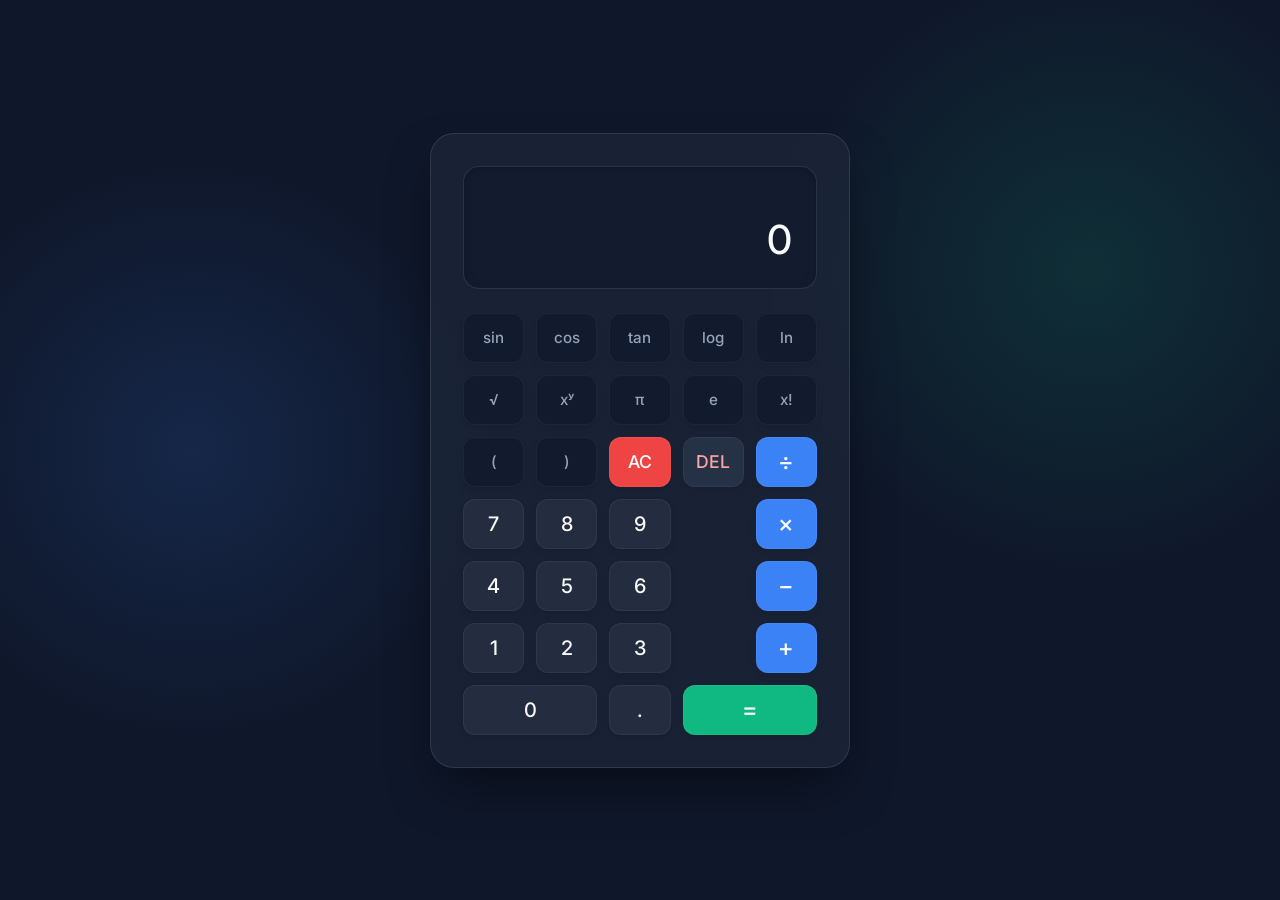
<file: index.html>
<!-- scientific calculator -->
<!DOCTYPE html>
<html lang="en">
<head>
    <meta charset="UTF-8">
    <meta name="viewport" content="width=device-width, initial-scale=1.0">
    <title>Premium Scientific Calculator</title>
    <link rel="stylesheet" href="static/css/style.css">
    <link href="https://fonts.googleapis.com/css2?family=Inter:wght@300;400;500;600&display=swap" rel="stylesheet">
</head>
<body>
    <div class="background-animation"></div>
    <div class="calculator-container">
        <div class="calculator">
            <div class="display">
                <div class="history" id="history"></div>
                <div class="result" id="result">0</div>
            </div>
            <div class="buttons">
                <!-- Row 1: Scientific -->
                <button class="btn sci" onclick="appendFunction('sin(')">sin</button>
                <button class="btn sci" onclick="appendFunction('cos(')">cos</button>
                <button class="btn sci" onclick="appendFunction('tan(')">tan</button>
                <button class="btn sci" onclick="appendFunction('log(')">log</button>
                <button class="btn sci" onclick="appendFunction('ln(')">ln</button>
                
                <!-- Row 2: Scientific & Math -->
                <button class="btn sci" onclick="appendFunction('sqrt(')">√</button>
                <button class="btn sci" onclick="appendValue('**')">xʸ</button>
                <button class="btn sci" onclick="appendValue('Math.PI', 'π')">π</button>
                <button class="btn sci" onclick="appendValue('Math.E', 'e')">e</button>
                <button class="btn sci" onclick="appendValue('!')">x!</button>

                <!-- Row 3: Parentheses & Basic Ops -->
                <button class="btn sci" onclick="appendValue('(')">(</button>
                <button class="btn sci" onclick="appendValue(')')">)</button>
                <button class="btn action clear" onclick="clearDisplay()">AC</button>
                <button class="btn action delete" onclick="deleteChar()">DEL</button>
                <button class="btn op" onclick="appendValue('/', '÷')">÷</button>
                
                <!-- Row 4 -->
                <button class="btn num" onclick="appendValue('7')">7</button>
                <button class="btn num" onclick="appendValue('8')">8</button>
                <button class="btn num" onclick="appendValue('9')">9</button>
                <button class="btn empty"></button>
                <button class="btn op" onclick="appendValue('*', '×')">×</button>

                <!-- Row 5 -->
                <button class="btn num" onclick="appendValue('4')">4</button>
                <button class="btn num" onclick="appendValue('5')">5</button>
                <button class="btn num" onclick="appendValue('6')">6</button>
                <button class="btn empty"></button>
                <button class="btn op" onclick="appendValue('-', '-')">−</button>

                <!-- Row 6 -->
                <button class="btn num" onclick="appendValue('1')">1</button>
                <button class="btn num" onclick="appendValue('2')">2</button>
                <button class="btn num" onclick="appendValue('3')">3</button>
                <button class="btn empty"></button>
                <button class="btn op" onclick="appendValue('+', '+')">+</button>

                <!-- Row 7 -->
                <button class="btn num zero span-2" onclick="appendValue('0')">0</button>
                <button class="btn num" onclick="appendValue('.')">.</button>
                <button class="btn equal span-2" onclick="calculate()">=</button>
            </div>
        </div>
    </div>
    <script src="static/js/script.js"></script>
</body>
</html>
</file>
<file: static/css/style.css>
/* scientific calculator */
:root {
    --bg-color: #0f172a;
    --calc-bg: rgba(30, 41, 59, 0.7);
    --btn-bg: rgba(51, 65, 85, 0.5);
    --btn-hover: rgba(71, 85, 105, 0.8);
    --btn-active: rgba(100, 116, 139, 0.9);
    --btn-num-bg: rgba(255, 255, 255, 0.05);
    --btn-num-hover: rgba(255, 255, 255, 0.1);
    --btn-op-bg: #3b82f6;
    --btn-op-hover: #2563eb;
    --btn-sci-bg: rgba(15, 23, 42, 0.6);
    --btn-sci-hover: rgba(30, 41, 59, 0.8);
    --btn-clear-bg: #ef4444;
    --btn-clear-hover: #dc2626;
    --btn-equal-bg: #10b981;
    --btn-equal-hover: #059669;
    --text-primary: #f8fafc;
    --text-secondary: #94a3b8;
    --display-bg: rgba(15, 23, 42, 0.5);
    --shadow: 0 25px 50px -12px rgba(0, 0, 0, 0.5);
    --border: 1px solid rgba(255, 255, 255, 0.1);
}

* {
    margin: 0;
    padding: 0;
    box-sizing: border-box;
    font-family: 'Inter', sans-serif;
}

body {
    background-color: var(--bg-color);
    min-height: 100vh;
    display: flex;
    justify-content: center;
    align-items: center;
    color: var(--text-primary);
    overflow: hidden;
    position: relative;
}

/* Dynamic Animated Background */
.background-animation {
    position: absolute;
    top: 0;
    left: 0;
    width: 100vw;
    height: 100vh;
    background: radial-gradient(circle at 15% 50%, rgba(59, 130, 246, 0.15), transparent 25%),
                radial-gradient(circle at 85% 30%, rgba(16, 185, 129, 0.15), transparent 25%);
    z-index: -1;
    animation: pulse 15s infinite alternate;
}

@keyframes pulse {
    0% { transform: scale(1); opacity: 0.8; }
    100% { transform: scale(1.2); opacity: 1; }
}

.calculator-container {
    padding: 2rem;
    perspective: 1000px;
}

.calculator {
    background: var(--calc-bg);
    backdrop-filter: blur(20px);
    -webkit-backdrop-filter: blur(20px);
    border-radius: 24px;
    padding: 2rem;
    box-shadow: var(--shadow);
    border: var(--border);
    width: 420px;
    display: flex;
    flex-direction: column;
    gap: 1.5rem;
    transition: transform 0.3s ease, box-shadow 0.3s ease;
}

.calculator:hover {
    transform: translateY(-5px);
    box-shadow: 0 30px 60px -12px rgba(0, 0, 0, 0.6);
}

.display {
    background: var(--display-bg);
    border-radius: 16px;
    padding: 1.5rem;
    text-align: right;
    border: var(--border);
    box-shadow: inset 0 2px 10px rgba(0, 0, 0, 0.2);
    display: flex;
    flex-direction: column;
    justify-content: space-between;
    min-height: 120px;
}

.history {
    font-size: 1rem;
    color: var(--text-secondary);
    min-height: 1.5rem;
    overflow: hidden;
    text-overflow: ellipsis;
    white-space: nowrap;
}

.result {
    font-size: 2.5rem;
    font-weight: 500;
    color: var(--text-primary);
    overflow: hidden;
    text-overflow: ellipsis;
    white-space: nowrap;
    transition: font-size 0.2s ease;
}

.buttons {
    display: grid;
    grid-template-columns: repeat(5, 1fr);
    gap: 0.75rem;
}

.btn {
    border: none;
    outline: none;
    border-radius: 12px;
    font-size: 1.1rem;
    font-weight: 500;
    cursor: pointer;
    color: var(--text-primary);
    background: var(--btn-bg);
    transition: all 0.2s cubic-bezier(0.4, 0, 0.2, 1);
    box-shadow: 0 4px 6px rgba(0, 0, 0, 0.1);
    border: 1px solid rgba(255, 255, 255, 0.05);
    height: 50px;
    display: flex;
    justify-content: center;
    align-items: center;
    position: relative;
    overflow: hidden;
}

/* Ripple effect on click */
.btn::after {
    content: '';
    position: absolute;
    width: 100%;
    height: 100%;
    top: 0;
    left: 0;
    pointer-events: none;
    background-image: radial-gradient(circle, #fff 10%, transparent 10.01%);
    background-repeat: no-repeat;
    background-position: 50%;
    transform: scale(10, 10);
    opacity: 0;
    transition: transform .5s, opacity 1s;
}

.btn:active::after {
    transform: scale(0, 0);
    opacity: .2;
    transition: 0s;
}

.btn:hover {
    background: var(--btn-hover);
    transform: translateY(-2px);
}

.btn:active {
    background: var(--btn-active);
    transform: translateY(1px);
}

.btn.num {
    background: var(--btn-num-bg);
    font-size: 1.25rem;
}
.btn.num:hover { background: var(--btn-num-hover); }

.btn.sci {
    background: var(--btn-sci-bg);
    font-size: 0.95rem;
    color: var(--text-secondary);
}
.btn.sci:hover { background: var(--btn-sci-hover); color: var(--text-primary); }

.btn.op {
    background: var(--btn-op-bg);
    font-size: 1.5rem;
}
.btn.op:hover { background: var(--btn-op-hover); }

.btn.action.clear { background: var(--btn-clear-bg); }
.btn.action.clear:hover { background: var(--btn-clear-hover); }

.btn.action.delete { background: var(--btn-bg); color: #fca5a5; }

.btn.equal { background: var(--btn-equal-bg); font-size: 1.5rem; }
.btn.equal:hover { background: var(--btn-equal-hover); }

.span-2 {
    grid-column: span 2;
}

.empty {
    visibility: hidden;
}

/* Smaller font for longer results */
.result.long {
    font-size: 1.8rem;
}
.result.very-long {
    font-size: 1.2rem;
}

@media (max-width: 480px) {
    .calculator {
        width: 100%;
        max-width: 380px;
        padding: 1.5rem;
    }
    .btn {
        height: 45px;
        font-size: 1rem;
    }
}
</file>
